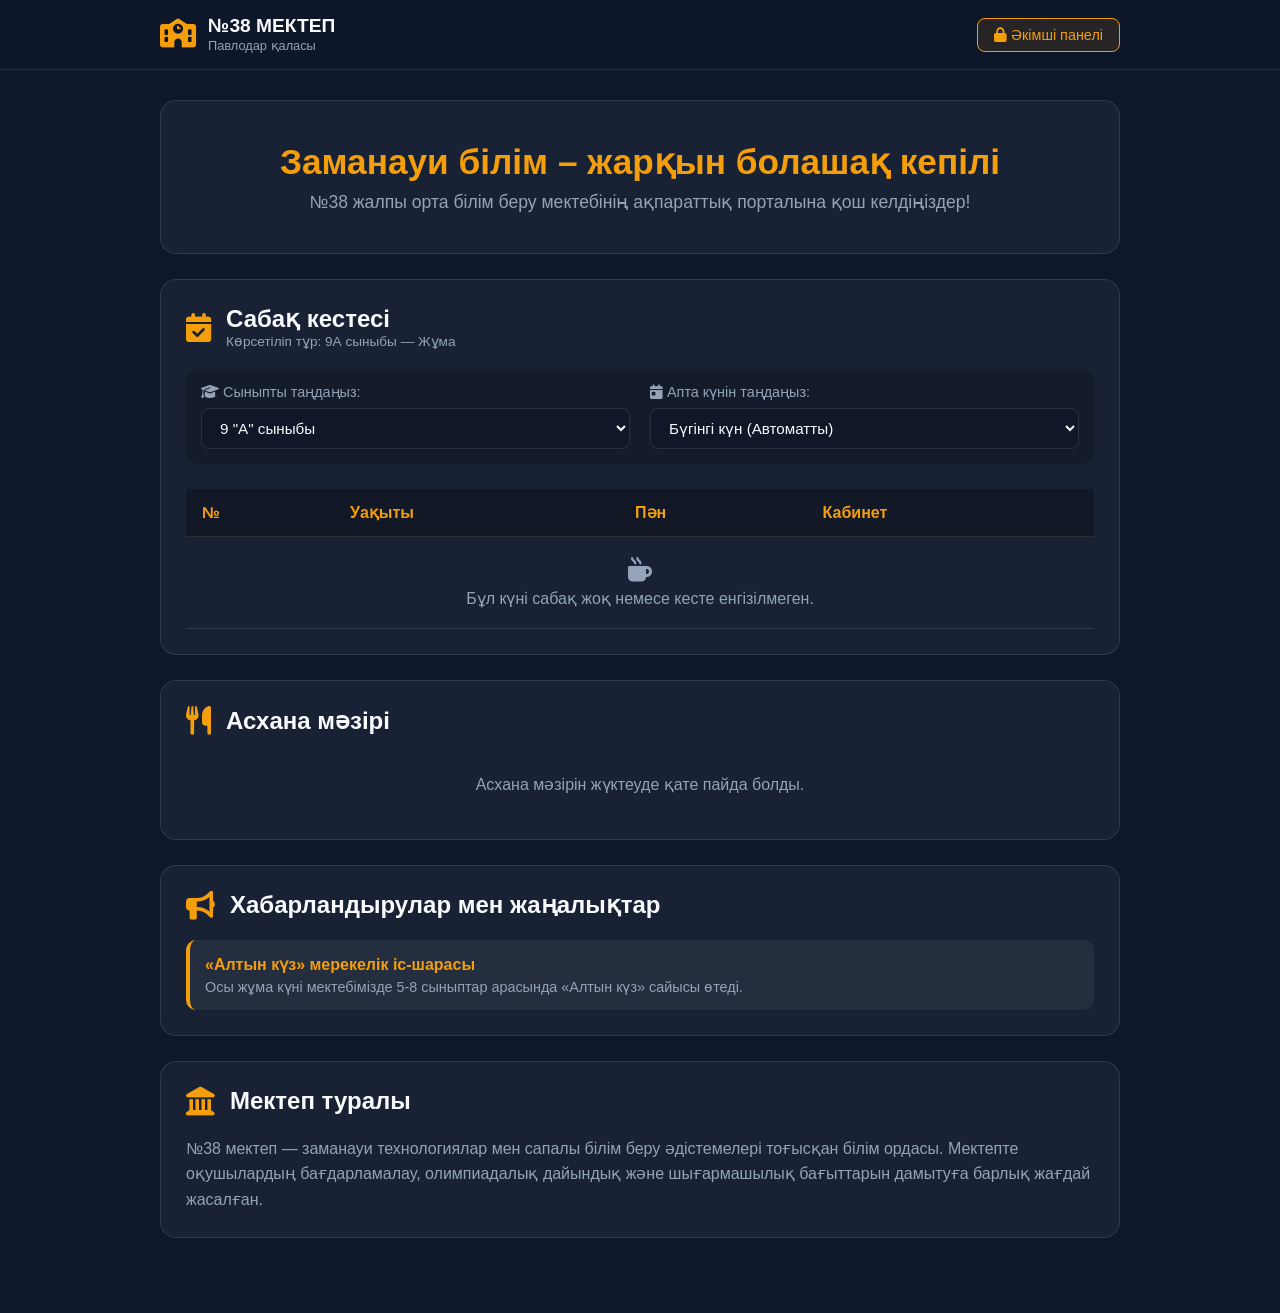
<file: index.html>
<!DOCTYPE html>
<html lang="kk">
<head>
    <meta charset="UTF-8">
    <meta name="viewport" content="width=device-width, initial-scale=1.0">
    <title>№38 Жалпы орта білім беру мектебі</title>
    <link rel="stylesheet" href="style.css">
    <link rel="stylesheet" href="https://cdnjs.cloudflare.com/ajax/libs/font-awesome/6.4.0/css/all.min.css">
</head>
<body>

    <!-- ЖОҒАРҒЫ МӘЗІР -->
    <header class="pavlodar-header">
        <div class="container navbar">
            <div class="logo">
                <div class="logo-icon"><i class="fa-solid fa-school"></i></div>
                <div class="logo-text">
                    <h1>№38 МЕКТЕП</h1>
                    <span>Павлодар қаласы</span>
                </div>
            </div>
            <a href="admin.html" class="admin-btn"><i class="fa-solid fa-lock"></i> Әкімші панелі</a>
        </div>
    </header>

    <main class="container" style="padding-top: 30px; padding-bottom: 50px;">

        <!-- БАННЕР -->
        <section class="glass-card" style="text-align: center; padding: 40px 20px;">
            <h1 style="font-size: 2.2rem; color: var(--accent-gold); margin-bottom: 10px;">Заманауи білім – жарқын болашақ кепілі</h1>
            <p style="color: var(--text-secondary); font-size: 1.1rem;">№38 жалпы орта білім беру мектебінің ақпараттық порталына қош келдіңіздер!</p>
        </section>

        <!-- 📅 САБАҚ КЕСТЕСІ -->
        <section class="glass-card" id="schedule-section">
            <div class="card-header">
                <i class="fa-solid fa-calendar-check"></i>
                <div>
                    <h2>Сабақ кестесі</h2>
                    <p class="subtitle" id="current-day-label">Күн сайын автоматты жаңартылып тұрады</p>
                </div>
            </div>

            <!-- ТАҢДАУ ПАНЕЛІ -->
            <div class="filter-group">
                <div class="form-group">
                    <label for="select-class-view"><i class="fa-solid fa-graduation-cap"></i> Сыныпты таңдаңыз:</label>
                    <select id="select-class-view">
                            <option value="9А">9 "А" сыныбы</option>
                            <option value="9Б">9 "Б" сыныбы</option>
                            <option value="8А">8 "А" сыныбы</option>
                            <option value="8Ә">8 "Ә" сыныбы</option>
                            <option value="8Б">8 "Б" сыныбы</option>
                            <option value="7А">7 "А" сыныбы</option>
                            <option value="7Ә">7 "Ә" сыныбы</option>
                            <option value="7Б">7 "Б" сыныбы</option>
                            <option value="6А">6 "А" сыныбы</option>
                            <option value="6Ә">6 "Ә" сыныбы</option>
                            <option value="6Б">6 "Б" сыныбы</option>
                            <option value="5А">5 "А" сыныбы</option>
                            <option value="5Б">5 "Б" сыныбы</option>
                    </select>
                </div>

                <div class="form-group">
                    <label for="select-day-view"><i class="fa-solid fa-calendar-day"></i> Апта күнін таңдаңыз:</label>
                    <select id="select-day-view">
                        <option value="today">Бүгінгі күн (Автоматты)</option>
                        <option value="monday">Дүйсенбі</option>
                        <option value="tuesday">Сейсенбі</option>
                        <option value="wednesday">Сәрсенбі</option>
                        <option value="thursday">Бейсенбі</option>
                        <option value="friday">Жұма</option>
                        <option value="saturday">Сенбі</option>
                    </select>
                </div>
            </div>

            <div class="table-responsive">
                <table>
                    <thead>
                        <tr>
                            <th>№</th>
                            <th>Уақыты</th>
                            <th>Пән</th>
                            <th>Кабинет</th>
                        </tr>
                    </thead>
                    <tbody id="today-schedule-body">
                        <!-- Деректер script.js арқылы жүктеледі -->
                    </tbody>
                </table>
            </div>
        </section>

        <!-- 🍽️ АСХАНА МӘЗІРІ (ФОТО) -->
        <section class="glass-card">
            <div class="card-header">
                <i class="fa-solid fa-utensils"></i>
                <h2>Асхана мәзірі</h2>
            </div>
            <div id="canteen-container" style="width: 100%; text-align: center; overflow: hidden; border-radius: 12px;">
                <!-- Деректер script.js арқылы жүктеледі -->
            </div>
        </section>

        <!-- 📢 ХАБАРЛАНДЫРУЛАР -->
        <section class="glass-card">
            <div class="card-header">
                <i class="fa-solid fa-bullhorn"></i>
                <h2>Хабарландырулар мен жаңалықтар</h2>
            </div>
            <div id="news-container" style="display: grid; gap: 15px;">
                <!-- Деректер script.js арқылы жүктеледі -->
            </div>
        </section>

        <!-- 🏫 МЕКТЕП ТУРАЛЫ -->
        <section class="glass-card">
            <div class="card-header">
                <i class="fa-solid fa-landmark"></i>
                <h2>Мектеп туралы</h2>
            </div>
            <p style="color: var(--text-secondary); line-height: 1.6;">
                №38 мектеп — заманауи технологиялар мен сапалы білім беру әдістемелері тоғысқан білім ордасы. Мектепте оқушылардың бағдарламалау, олимпиадалық дайындық және шығармашылық бағыттарын дамытуға барлық жағдай жасалған.
            </p>
        </section>

    </main>

    <script src="script.js"></script>
</body>
</html>
</file>
<file: style.css>
:root {
    --bg-dark: #0f172a;
    --card-bg: rgba(30, 41, 59, 0.7);
    --accent-gold: #f59e0b;
    --text-primary: #f8fafc;
    --text-secondary: #94a3b8;
    --border-color: rgba(255, 255, 255, 0.1);
}

* {
    box-sizing: border-box;
    margin: 0;
    padding: 0;
    font-family: 'Segoe UI', Tahoma, Geneva, Verdana, sans-serif;
}

body {
    background-color: var(--bg-dark);
    color: var(--text-primary);
    min-height: 100vh;
}

.container {
    max-width: 1000px;
    margin: 0 auto;
    padding: 0 20px;
}

/* Header */
.pavlodar-header {
    background: rgba(15, 23, 42, 0.9);
    backdrop-filter: blur(10px);
    border-bottom: 1px solid var(--border-color);
    position: sticky;
    top: 0;
    z-index: 100;
}

.navbar {
    display: flex;
    justify-content: space-between;
    align-items: center;
    padding: 15px 20px;
}

.logo {
    display: flex;
    align-items: center;
    gap: 12px;
}

.logo-icon {
    font-size: 1.8rem;
    color: var(--accent-gold);
}

.logo-text h1 {
    font-size: 1.2rem;
    line-height: 1.1;
}

.logo-text span {
    font-size: 0.8rem;
    color: var(--text-secondary);
}

.admin-btn {
    background: rgba(245, 158, 11, 0.1);
    color: var(--accent-gold);
    padding: 8px 16px;
    border-radius: 8px;
    text-decoration: none;
    border: 1px solid var(--accent-gold);
    font-size: 0.9rem;
    transition: 0.3s;
}

.admin-btn:hover {
    background: var(--accent-gold);
    color: #000;
}

/* Glass Card */
.glass-card {
    background: var(--card-bg);
    backdrop-filter: blur(12px);
    border: 1px solid var(--border-color);
    border-radius: 16px;
    padding: 25px;
    margin-bottom: 25px;
}

.card-header {
    display: flex;
    align-items: center;
    gap: 15px;
    margin-bottom: 20px;
}

.card-header i {
    font-size: 1.8rem;
    color: var(--accent-gold);
}

.subtitle {
    font-size: 0.85rem;
    color: var(--text-secondary);
}

/* Filter Group */
.filter-group {
    display: flex;
    gap: 20px;
    flex-wrap: wrap;
    margin-bottom: 25px;
    background: rgba(0, 0, 0, 0.2);
    padding: 15px;
    border-radius: 12px;
}

.form-group {
    flex: 1;
    min-width: 220px;
}

.form-group label {
    display: block;
    margin-bottom: 8px;
    font-size: 0.9rem;
    color: var(--text-secondary);
}

/* Форма өрістері */
input[type="text"],
textarea,
select {
    width: 100%;
    background: rgba(15, 23, 42, 0.8);
    border: 1px solid var(--border-color);
    border-radius: 8px;
    padding: 10px 14px;
    color: var(--text-primary);
    font-size: 0.95rem;
    outline: none;
    transition: 0.3s;
}

input[type="text"]:focus,
textarea:focus,
select:focus {
    border-color: var(--accent-gold);
    box-shadow: 0 0 8px rgba(245, 158, 11, 0.3);
}

/* БАТЫРМАЛАР (BUTTONS) */
.btn-submit {
    display: inline-flex;
    align-items: center;
    justify-content: center;
    gap: 8px;
    width: 100%;
    background: linear-gradient(135deg, #f59e0b 0%, #d97706 100%);
    color: #0f172a;
    font-weight: 700;
    font-size: 1rem;
    padding: 12px 24px;
    border: none;
    border-radius: 10px;
    cursor: pointer;
    transition: all 0.3s ease;
    box-shadow: 0 4px 12px rgba(245, 158, 11, 0.25);
    margin-top: 10px;
}

.btn-submit:hover {
    background: linear-gradient(135deg, #fbbf24 0%, #f59e0b 100%);
    transform: translateY(-2px);
    box-shadow: 0 6px 18px rgba(245, 158, 11, 0.4);
}

.btn-submit:active {
    transform: translateY(0);
}

/* Table */
.table-responsive {
    overflow-x: auto;
}

table {
    width: 100%;
    border-collapse: collapse;
    text-align: left;
}

th, td {
    padding: 14px 16px;
    border-bottom: 1px solid var(--border-color);
}

th {
    background: rgba(0, 0, 0, 0.3);
    color: var(--accent-gold);
    font-weight: 600;
}

tbody tr:hover {
    background: rgba(255, 255, 255, 0.03);
}

.badge {
    background: rgba(245, 158, 11, 0.15);
    color: var(--accent-gold);
    padding: 4px 10px;
    border-radius: 6px;
    font-size: 0.85rem;
}
</file>
